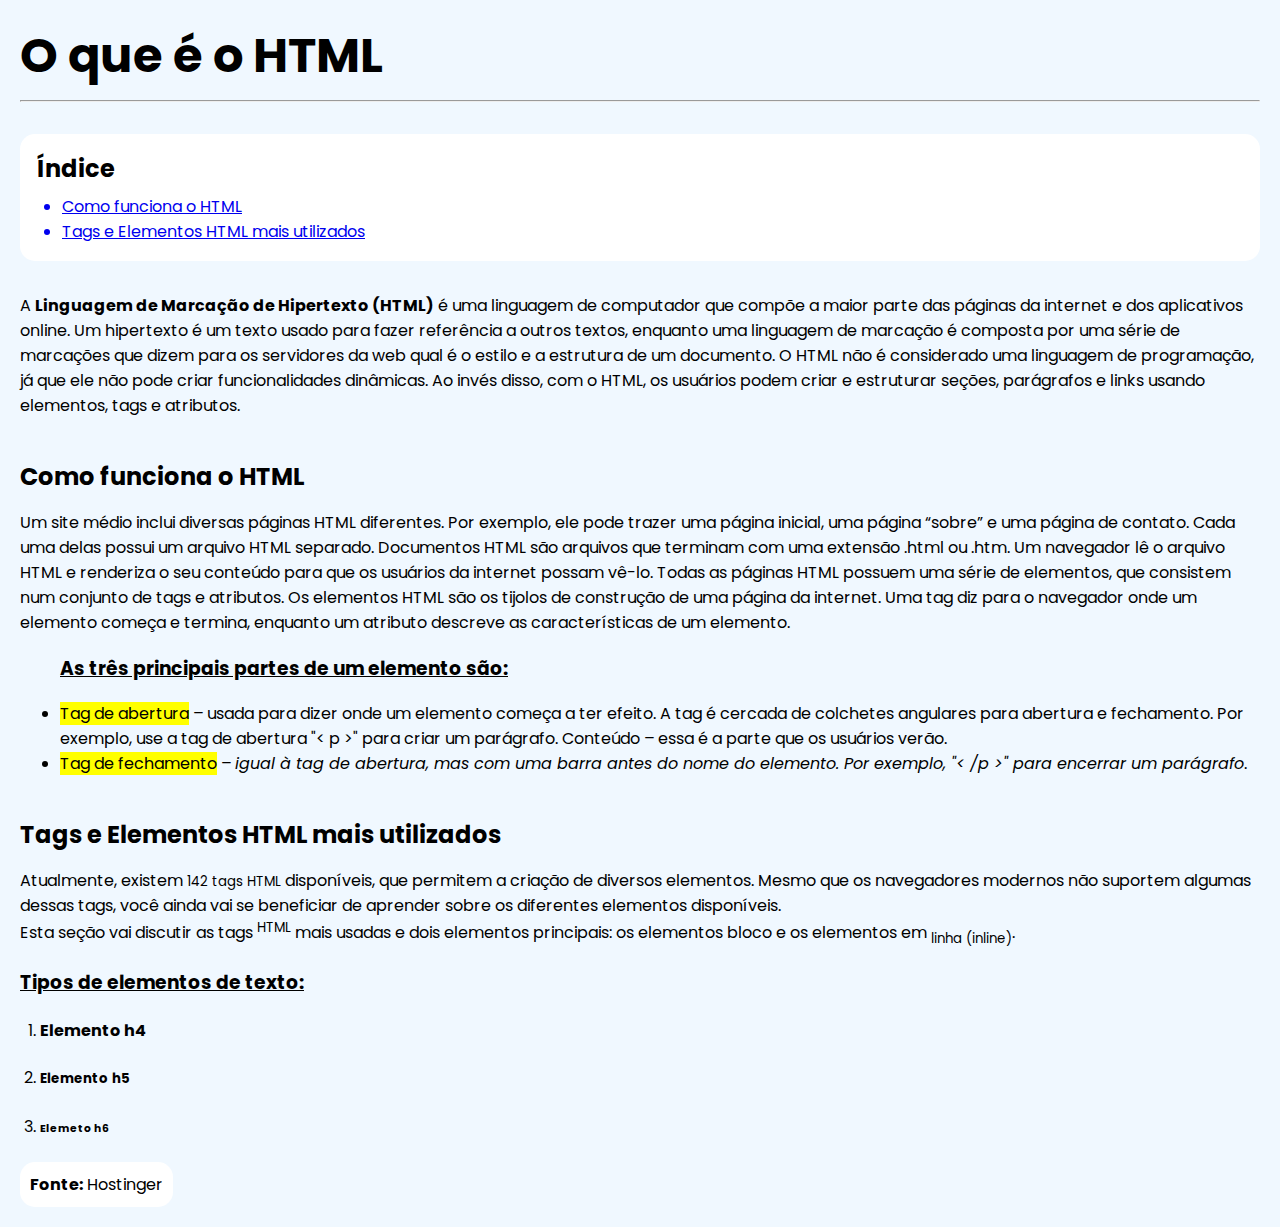
<file: Aula1/index.html>
<!DOCTYPE html>
<html lang="pt-BR">
<head>
    <meta charset="UTF-8">
    <meta name="viewport" content="width=device-width, initial-scale=1.0">
    <title>Aula 1 - HTML</title>
</head>

<style>
    @import url('https://fonts.googleapis.com/css2?family=Poppins:wght@300;400;600&display=swap');
    
    body {
        font-family: 'Poppins';
        background-color: aliceblue;
        padding: 12px;
    }

    h1 {
        margin: 0;
        cursor: default;
        font-size: 3rem;
    }

    h2 {
        margin: 0;
        margin-bottom: 0.5rem;
        cursor: default;
    }

    .Indice {
        background-color: #fff;
        border-radius: 15px;
        margin: 2em 0;
        padding: 17px;
    }

    .Indice ul {
        padding-left: 25px;
        margin: 0;
    }

    ol {
        padding-left: 20px;
    }

    .fonte {
        background-color: #fff;
        width: max-content;
        padding: 10px;
        border-radius: 15px;
        cursor: default;
    }

</style>

<body>
    <h1>O que é o HTML</h1>
    <hr>

    <div class="Indice">
        <h2>Índice</h2>
        <ul>
            <a href="#1"><li>Como funciona o HTML</li></a>
            <a href="#2"><li>Tags e Elementos HTML mais utilizados</li></a>
        </ul>
    </div>

    <p>
        A <strong>Linguagem de Marcação de Hipertexto (HTML)</strong> é uma linguagem de computador que compõe a maior parte das páginas da internet e dos aplicativos online. Um hipertexto é um texto usado para fazer referência a outros textos, enquanto uma linguagem de marcação é composta por uma série de marcações que dizem para os servidores da web qual é o estilo e a estrutura de um documento.
        O HTML não é considerado uma linguagem de programação, já que ele não pode criar funcionalidades dinâmicas. Ao invés disso, com o HTML, os usuários podem criar e estruturar seções, parágrafos e links usando elementos, tags e atributos.
    </p>

    <br>

    <h2 id="1">Como funciona o HTML</h2>
    <p>
        Um site médio inclui diversas páginas HTML diferentes. Por exemplo, ele pode trazer uma página inicial, uma página “sobre” e uma página de contato. Cada uma delas possui um arquivo HTML separado.
        Documentos HTML são arquivos que terminam com uma extensão .html ou .htm. Um navegador lê o arquivo HTML e renderiza o seu conteúdo para que os usuários da internet possam vê-lo.
        Todas as páginas HTML possuem uma série de elementos, que consistem num conjunto de tags e atributos. Os elementos HTML são os tijolos de construção de uma página da internet. Uma tag diz para o navegador onde um elemento começa e termina, enquanto um atributo descreve as características de um elemento.
        
        <blockquote>
            <h3><u>As três principais partes de um elemento são:</u></h3>
        </blockquote>

        <ul>
            <li>
                <mark>Tag de abertura</mark> – usada para dizer onde um elemento começa a ter efeito. A tag é cercada de colchetes angulares para abertura e fechamento. Por exemplo, use a tag de abertura "< p >" para criar um parágrafo.
                Conteúdo – essa é a parte que os usuários verão.        
            </li>

            <li>
                <mark>Tag de fechamento</mark> – <i>igual à tag de abertura, mas com uma barra antes do nome do elemento. Por exemplo, "< /p >" para encerrar um parágrafo</i>.
            </li>
        </ul>
    </p>

    <br>

    <h2 id="2">Tags e Elementos HTML mais utilizados</h2>
    <p>
        Atualmente, existem <small>142 tags HTML</small> disponíveis, que permitem a criação de diversos elementos. Mesmo que os navegadores modernos não suportem algumas dessas tags, você ainda vai se beneficiar de aprender sobre os diferentes elementos disponíveis.
        <br>
        Esta seção vai discutir as tags <sup>HTML</sup> mais usadas e dois elementos principais: os elementos bloco e os elementos em <sub>linha (inline)</sub>.

        <u><h3>Tipos de elementos de texto:</h3></u>
        <ol>
            <li><h4>Elemento h4</h4></li>
            <li><h5>Elemento h5</h5></li>
            <li><h6>Elemeto h6</h6></li>
        </ol>
    </p>

    <div class="fonte">
        <strong>Fonte:</strong> Hostinger
    </div>
</body>
</html>
</file>
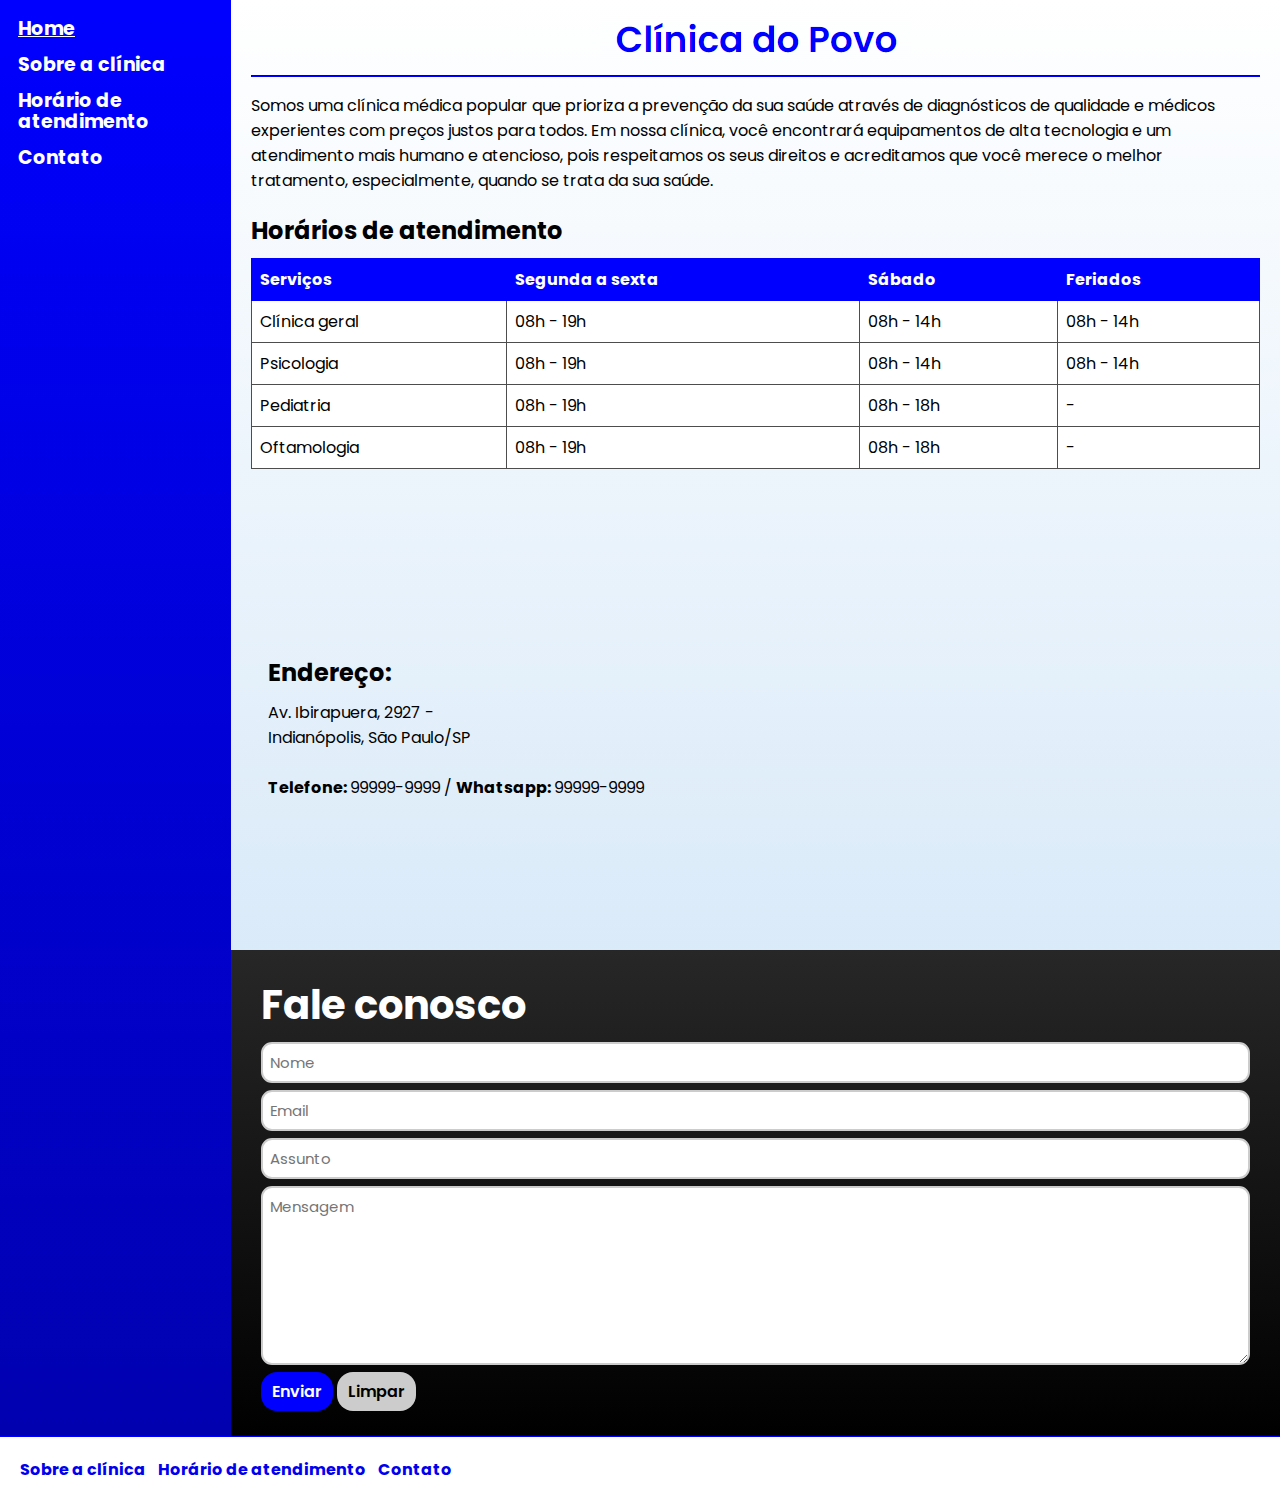
<file: Aula2/index.html>
<!DOCTYPE html>
<html lang="pt-BR">
<head>
    <meta charset="UTF-8">
    <meta name="viewport" content="width=device-width, initial-scale=1.0">
    <title>Aula 2 - HTML</title>

    <link rel="stylesheet" href="style.css">
</head>

<body>
    <div class="wrapper">
        <div class="menu">
            <ul>
                <a href="#"><li><u>Home</u></li></a>
                <a href="#sobre"><li>Sobre a clínica</li></a>
                <a href="#horarios"><li>Horário de atendimento</li></a>
                <a href="#contato"><li>Contato</li></a>
            </ul>
        </div>

        <div class="main">
            <div class="content">
                <header align="center">
                    <img src="./icon-site-clinica.png" alt="">
                    <hr>
                </header>
    
                <p id="sobre">
                    Somos uma clínica médica popular que prioriza a prevenção da sua saúde através de diagnósticos de qualidade e médicos experientes com preços justos para todos.
                    Em nossa clínica, você encontrará equipamentos de alta tecnologia e um atendimento mais humano e atencioso, pois respeitamos os seus direitos e acreditamos que você merece o melhor tratamento, especialmente, quando se trata da sua saúde.
                </p>

                <h2 id="horarios">Horários de atendimento</h2>

                <table>
                    <thead>
                        <th>Serviços</th>
                        <th>Segunda a sexta</th>
                        <th>Sábado</th>
                        <th>Feriados</th>
                    </thead>

                    <tbody>
                        <tr>
                            <td>Clínica geral</td>
                            <td>08h - 19h</td>
                            <td>08h - 14h</td>
                            <td>08h - 14h</td>
                        </tr>
                        <tr>
                            <td>Psicologia</td>
                            <td>08h - 19h</td>
                            <td>08h - 14h</td>
                            <td>08h - 14h</td>
                        </tr>
                        <tr>
                            <td>Pediatria</td>
                            <td>08h - 19h</td>
                            <td>08h - 18h</td>
                            <td>-</td>
                        </tr>
                        <tr>
                            <td>Oftamologia</td>
                            <td>08h - 19h</td>
                            <td>08h - 18h</td>
                            <td>-</td>
                        </tr>
                    </tbody>
                </table>

                <div id="endereco" class="endereco">
                    <div style="gap: 10px;">
                        <h2>Endereço:</h2>
                        <span>Av. Ibirapuera, 2927 - <br> Indianópolis, São Paulo/SP</span>
                        
                        <br><br>

                        <div>
                            <b>Telefone: </b>99999-9999 / 
                            <b>Whatsapp: </b>99999-9999
                        </div>
                    </div>
                    <iframe src="https://www.google.com/maps/embed?pb=!1m18!1m12!1m3!1d3655.881883171431!2d-46.66661!3d-23.6085687!2m3!1f0!2f0!3f0!3m2!1i1024!2i768!4f13.1!3m3!1m2!1s0x94ce5a08c471b4a9%3A0x57b8c5a246d11557!2sAv.%20Ibirapuera%2C%202927%20-%20Indian%C3%B3polis%2C%20S%C3%A3o%20Paulo%20-%20SP%2C%2004029-200!5e0!3m2!1spt-BR!2sbr!4v1687576402859!5m2!1spt-BR!2sbr" width="500" height="300" style="border:0;" allowfullscreen="" loading="lazy" referrerpolicy="no-referrer-when-downgrade"></iframe>
                </div>
            </div>

            <div id="contato" class="contact">
                <form action="">
                    <h1>Fale conosco</h1>
                    <input type="text" placeholder="Nome">
                    <input type="email" placeholder="Email">
                    <input type="text" placeholder="Assunto">
                    <textarea id="" placeholder="Mensagem" rows="7"></textarea>

                    <div class="buttons">
                        <button type="submit">Enviar</button>
                        <button type="reset" class="buttonReset">Limpar</button>
                    </div>
                </form>
            </div>
        </div>
    </div>

    <footer>
        <ul>
            <a href="#"><li>Sobre a clínica</li></a>
            <a href="#"><li>Horário de atendimento</li></a>
            <a href="#"><li>Contato</li></a>
        </ul>    
    </footer>
</body>
</html>
</file>
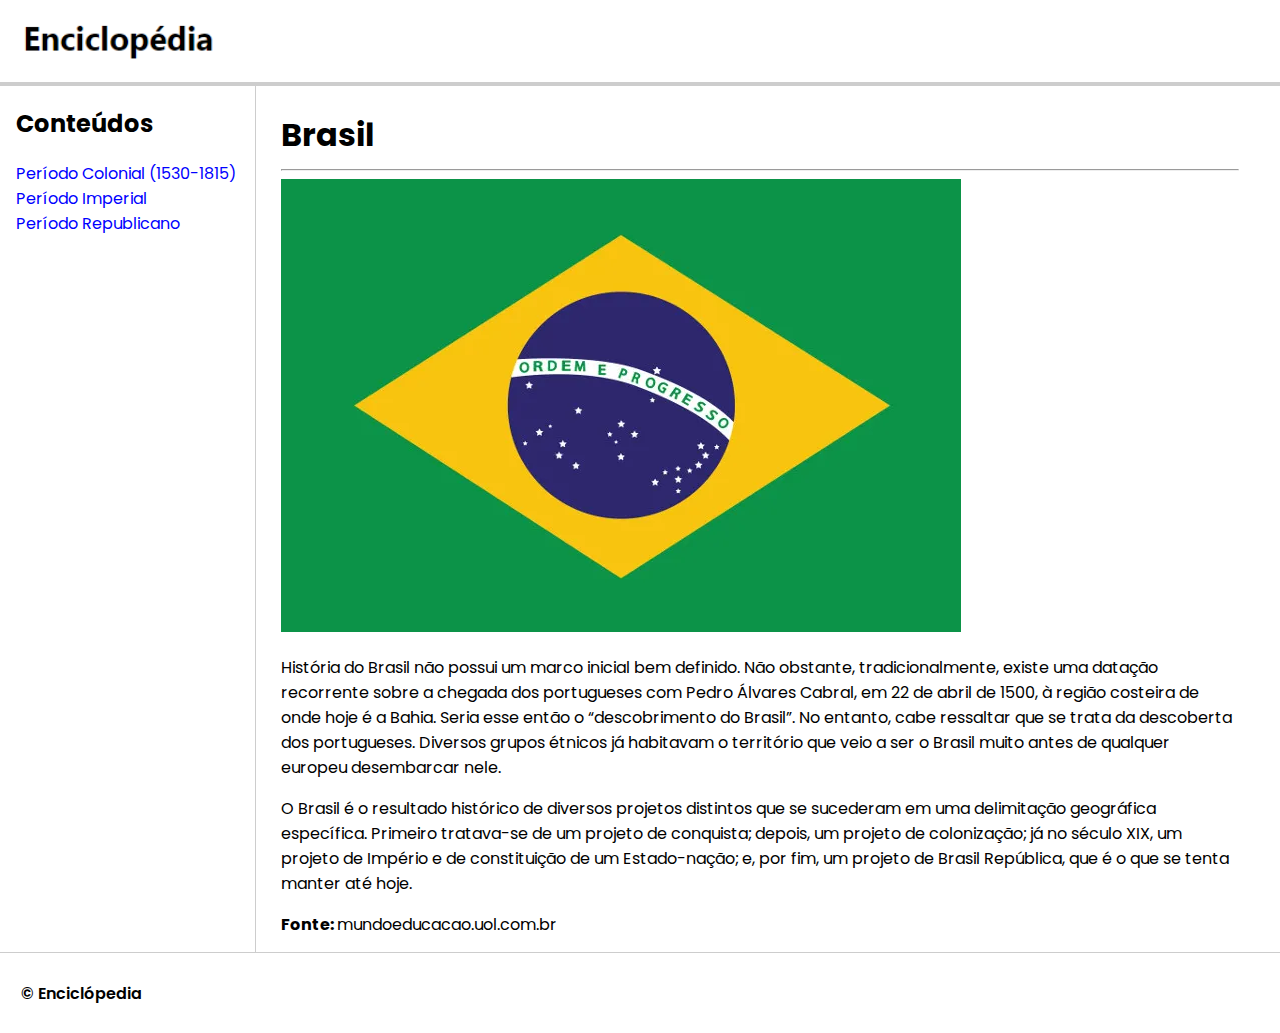
<file: Aula3/index.html>
<!DOCTYPE html>
<html lang="pt-br">
<head>
    <meta charset="UTF-8">
    <meta http-equiv="X-UA-Compatible" content="IE=edge">
    <meta name="viewport" content="width=device-width, initial-scale=1.0">
    <title>Aula 3 - HTML</title>
    <link rel="stylesheet" href="style.css">
</head>
<body>

    <div>   
        <div class="logo">
            <img src="logo.png" width="200"/>
        </div>
    </div>

    <div class="bar"></div>

    <div class="content">
        <div class="sidebar">
            <h2>Conteúdos</h2>
            <ul>
                <li><a href="#">Período Colonial (1530-1815)</a></li>
                <li><a href="#">Período Imperial</a></li>
                <li><a href="#">Período Republicano</a></li>
            </ul>
        </div>

        <div class="main">
            <h1>Brasil</h1>
            <hr>

            <picture>
                <img src="bandeira-republica.webp" alt="">
            </picture>
            
            <p>
                História do Brasil não possui um marco inicial bem definido. Não obstante, tradicionalmente, existe uma datação recorrente sobre a chegada dos portugueses com Pedro Álvares Cabral, em 22 de abril de 1500, à região costeira de onde hoje é a Bahia. Seria esse então o “descobrimento do Brasil”. No entanto, cabe ressaltar que se trata da descoberta dos portugueses. Diversos grupos étnicos já habitavam o território que veio a ser o Brasil muito antes de qualquer europeu desembarcar nele.
            </p>

            <p>
                O Brasil é o resultado histórico de diversos projetos distintos que se sucederam em uma delimitação geográfica específica. Primeiro tratava-se de um projeto de conquista; depois, um projeto de colonização; já no século XIX, um projeto de Império e de constituição de um Estado-nação; e, por fim, um projeto de Brasil República, que é o que se tenta manter até hoje.
            </p>

            <span>
                <b>Fonte: </b>mundoeducacao.uol.com.br
            </span>
        </div>
    </div>

    <div class="footer"> 
        &copy; Enciclópedia
    </div>
</body>
</html>
</file>
<file: Aula2/style.css>
@import url('https://fonts.googleapis.com/css2?family=Poppins:wght@300;400;600&display=swap');
    
* {
    font-family: 'Poppins';
}
body {
    background: linear-gradient(180deg, rgba(255,255,255,1) 0%, rgb(196, 222, 245) 100%);
    padding: 0px;
    margin: 0;
}

a {
    text-decoration: none;
}

.wrapper {
    display: flex;
}

.content {
    padding: 15px 20px;
}

.menu {
    font-size: 19px;
    padding: 18px;
    background: linear-gradient(180deg, rgba(0,0,255,1) 0%, rgba(1,1,176,1) 100%);
}

.menu li {
    color: #fff;
    font-weight: bold;
    line-height: 21px;
    margin-bottom: 15px;
}

ul {
    padding: 0;
    margin: 0;
    width: 195px;
}

h1 {
    margin: 0;
    font-size: 2.5em;
    color: blue;
    cursor: default;
}

h2 {
    margin-bottom: 10px;
}

header hr {
    border-color: blue;
}

footer {
    background-color: #fff;
    border-top: 1px solid blue;
    padding: 20px;
}

footer ul {
    display: flex;
    width: 100%;
    gap: 12px;
    font-weight: bold;
}

li::marker {
    font-size: 0;
}

table {
    font-family: arial, sans-serif;
    border-collapse: collapse;
    width: 100%;
}

td, th {
    text-align: left;
    padding: 8px;
    border: 1px solid blue;
}

td {
    border: 1px solid #4d4d4d;
    text-align: left;
    padding: 8px;
    background-color: #fff;
}

thead {
    background-color: blue;
    color: #fff;
}

form {
    display: flex;
    flex-direction: column;
    gap: 7px;
}

form.buttons {
    display: flex;
}

.contact {
    padding: 25px 30px;
    background: linear-gradient(180deg, rgb(39, 39, 39) 0%, rgba(0,0,0,1) 100%);
}

.endereco {
    display: flex;
    justify-content: center;
    gap: 100px;
    margin-top: 166px;
}

input, textarea {
    border-radius: 11px;
    padding: 7px;
    border: 2px solid #ccc;
    font-size: 15px;
}

form button {
    border: none;
    background-color: blue;
    color: #fff;
    padding: 7px 11px;
    border-radius: 16px;
    font-size: 16px;
    font-weight: 600;
    cursor: pointer;
}

form h1 {
    color: #fff;
    margin: 0;
}

.buttonReset {
    color: #000;
    background-color: #ccc;
}
</file>
<file: Aula3/style.css>
@import url('https://fonts.googleapis.com/css2?family=Poppins:wght@300;400;600&display=swap');
    
* {
    font-family: 'Poppins';
}

body, html {
    margin: 0;
    padding: 0;
}
ul { list-style: none; padding-left: 0px; }
a { color:blue; text-decoration: none;}

h1 {
    margin: 10px 0px;
    cursor: default;
}
.bar {
    background-color: #cdcdcd;
    padding: 1px;
    border-top: solid 1px #cdcdcd;
    border-bottom: solid 1px #cdcdcd;
}

.logo {
    padding: 18px;
    display: flex;
}
.content {
    margin: auto;
    display: grid;
    grid-template-areas: "sidebar main anchors";
    grid-template-columns: minmax(0,15rem) minmax(0,2.5fr);
    padding-left: 1rem;
    padding-right: 1rem;
    height: 100%;
}
.main {
    padding: 15px 25px;
}
.footer {
    padding: 0 21px;
    min-height: 80px;
    border-top: solid 1px #cdcdcd;
    display: flex;
    align-items: center;
    font-weight: 600;
}
.anchors {
    border-left: solid 1px #cdcdcd;
    padding-left: 15px;
}
.sidebar {
    border-right: solid 1px #cdcdcd;
}
figure {
    text-align: center;
}
</file>
